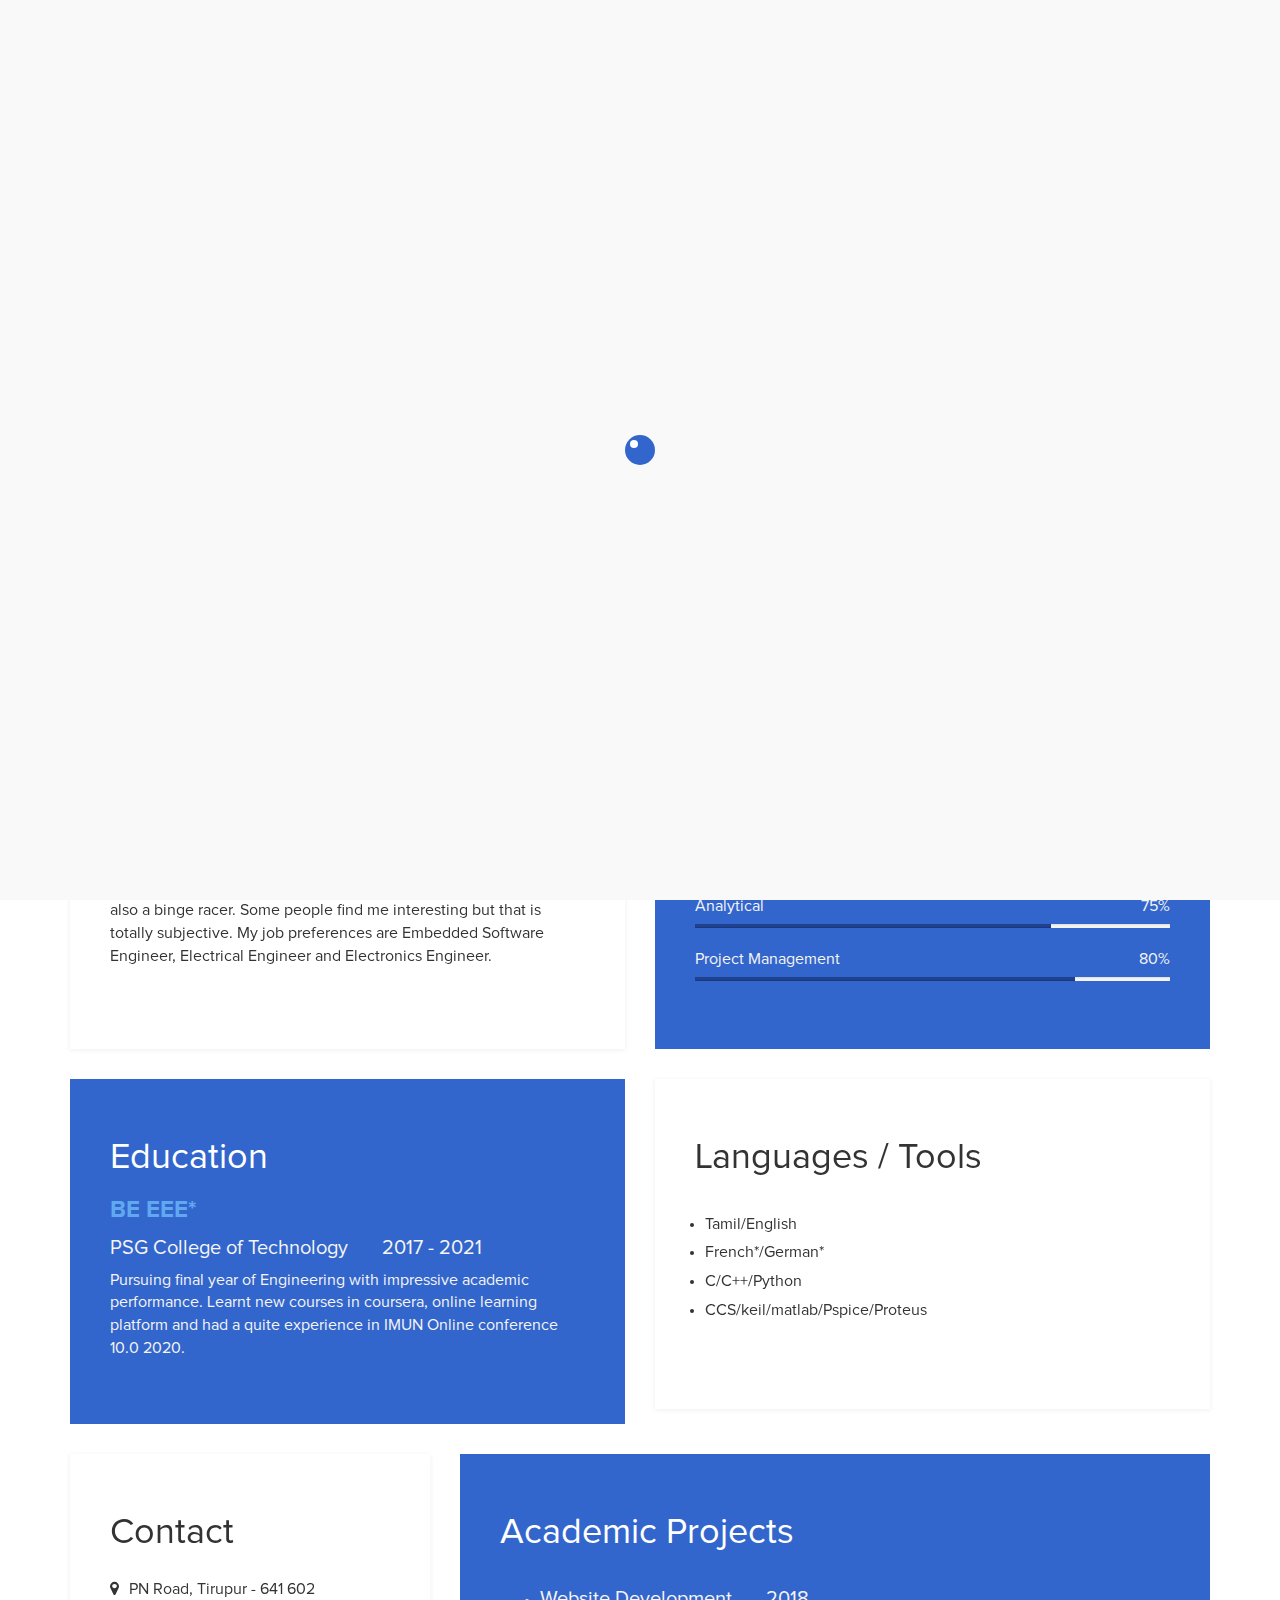
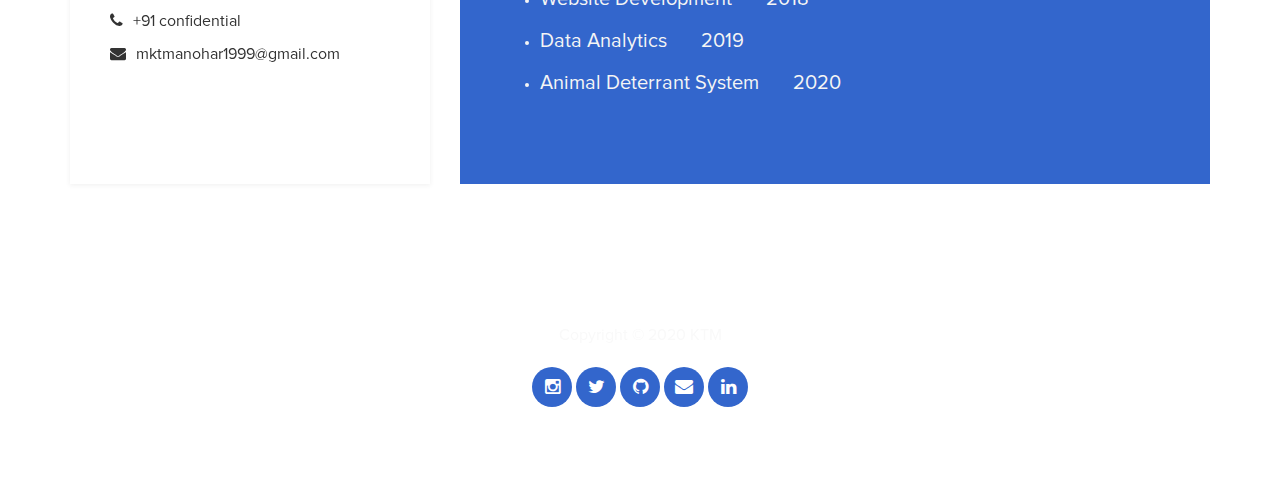
<file: index.html>
<!DOCTYPE html>
<html lang="en">
<head>
	<meta charset="utf-8">
	<title>KIRUBA THOMAS' PORTAL</title>
	<meta http-equiv="X-UA-Compatible" content="IE=Edge">
	<meta name="viewport" content="width=device-width, initial-scale=1">
	<meta name="keywords" content="">
	<meta name="description" content="">
<!-- 
Easy Profile Template
http://www.templatemo.com/tm-467-easy-profile
-->
	<!-- stylesheet css -->
	  <link rel="FaviconIcon" href="favicon.ico" type="image/x-icon">
  <link rel="shortcut icon" href="favicon.ico" type="image/x-icon">
	<link rel="stylesheet" href="css/bootstrap.min.css">
	<link rel="stylesheet" href="css/font-awesome.min.css">
	<link rel="stylesheet" href="css/templatemo-blue.css">
</head>
<body data-spy="scroll" data-target=".navbar-collapse">

<!-- preloader section -->
<div class="preloader">
	<div class="sk-spinner sk-spinner-wordpress">
       <span class="sk-inner-circle"></span>
     </div>
</div>

<!-- header section -->
<header>
	<div class="container">
		<div class="row">
			<div class="col-md-12 col-sm-12">
				<img src="images/tm-easy-profile.jpeg" class="img-responsive img-circle tm-border" alt="templatemo easy profile">
				<hr>
				<h1 class="tm-title bold shadow">Hi, I am Kiruba Thomas</h1>
				<h1 class="white bold shadow">Budding Engineer</h1>
			</div>
		</div>
	</div>
</header>

<!-- about and skills section -->
<section class="container">
	<div class="row">
		<div class="col-md-6 col-sm-12">
			<div class="about">
				<h3 class="accent">Profile</h3>
				<h2>About Me</h2>
				<p>I'm more passionate towards learning and exploring new stuffs and also a binge racer. Some people find me interesting but that is totally subjective. My job preferences are Embedded Software Engineer, Electrical Engineer and Electronics Engineer.</p>
			</div>
		</div>
		<div class="col-md-6 col-sm-12">
			<div class="skills">
				<h2 class="white">Skills</h2>
				<strong>Programming</strong>
				<span class="pull-right">70%</span>
					<div class="progress">
						<div class="progress-bar progress-bar-primary" role="progressbar" 
                        aria-valuenow="70" aria-valuemin="0" aria-valuemax="100" style="width: 70%;"></div>
					</div>
				<strong>Analytical</strong>
				<span class="pull-right">75%</span>
					<div class="progress">
						<div class="progress-bar progress-bar-primary" role="progressbar" 
                        aria-valuenow="75" aria-valuemin="0" aria-valuemax="100" style="width: 75%;"></div>
					</div>
				<strong>Project Management</strong>
				<span class="pull-right">80%</span>
					<div class="progress">
						<div class="progress-bar progress-bar-primary" role="progressbar" 
                        aria-valuenow="80" aria-valuemin="0" aria-valuemax="100" style="width: 80%;"></div>
					</div>
			</div>
		</div>
	</div>
</section>

<!-- education and languages -->
<section class="container">
	<div class="row">
		<div class="col-md-6 col-sm-1">
			<div class="education">
				<h2 class="white">Education</h2>
					<div class="education-content">
						<h4 class="education-title accent">BE EEE*</h4>
							<div class="education-school">
								<h5>PSG College of Technology</h5><span></span>
								<h5>2017 - 2021</h5>
							</div>
						<p class="education-description">Pursuing final year of Engineering with impressive academic performance. Learnt new courses in coursera, online learning platform and had a quite experience in IMUN Online conference 10.0 2020.</p>
					</div>
			</div>
		</div>
		<div class="col-md-6 col-sm-12">
			<div class="languages">
				<h2>Languages / Tools</h2>
					<ul>
						<li>Tamil/English</li>
						<li>French*/German*</li>
						<li>C/C++/Python</li>
						<li>CCS/keil/matlab/Pspice/Proteus</li>	
					</ul>
			</div>
		</div>
	</div>
</section>

<!-- contact and experience -->
<section class="container">
	<div class="row">
		<div class="col-md-4 col-sm-12">
			<div class="contact">
				<h2>Contact</h2>
					<p><i class="fa fa-map-marker"></i> PN Road, Tirupur - 641 602</p>
					<p><i class="fa fa-phone"></i> +91 confidential</p>
					<p><i class="fa fa-envelope"></i> mktmanohar1999@gmail.com</p>
			</div>
		</div>
		<div class="col-md-8 col-sm-12">
			<div class="experience">
				<h2 class="white">Academic Projects</h2>
					<div class="experience-content">
						<ul>
						<li><h5>Website Development</h5><span></span>
						<h5>2018</h5></li>
						<li><h5>Data Analytics</h5><span></span>
						<h5>2019</h5></li>
						<li><h5>Animal Deterrant System</h5><span></span>
						<h5>2020</h5></li>
						</ul>
					</div>
			</div>
		</div>
	</div>
</section>

<!-- footer section -->
<footer>
	<div class="container">
		<div class="row">
			<div class="col-md-12 col-sm-12">
				<p>Copyright &copy; 2020 KTM</p>
				<ul class="social-icons">
					<li><a href="https://www.instagram.com/_iamtomx_/" class="fa fa-instagram"></a></li>
					<li><a href="https://twitter.com/KirubaThomas?s=09" class="fa fa-twitter"></a></li>
					<li><a href="https://github.com/KirubaThomasM" class="fa fa-github"></a></li>
					<li><a href="mailto:mktmanohar1999@gmail.com" class="fa fa-envelope"></a></li>
					<li><a href="https://www.linkedin.com/in/kiruba-thomas-manohar-178a841b1" class="fa fa-linkedin"></a></li>
				</ul>
			</div>
		</div>
	</div>
</footer>

<!-- javascript js -->	
<script src="js/jquery.js"></script>
<script src="js/bootstrap.min.js"></script>	
<script src="js/jquery.backstretch.min.js"></script>
<script src="js/custom.js"></script>

</body>
</html>
</file>
<file: css/templatemo-blue.css>
/*

Easy Profile Template
http://www.templatemo.com/tm-467-easy-profile

*/

html, body {
  margin:0;border:0;padding:0;
  font-size:16px;
  font-family:'Proxima';
  overflow-x:hidden;
  position: relative;
  vertical-align: baseline;
}

html {
    -webkit-font-smoothing: antialiased;
}

h1 {font-size:40px;}
h2 {font-size:36px;}
h3 {font-size:30px;}
h4 {font-size:24px;}
h5 {font-size:20px;}
h6 {font-size:18px;}

h2 {
  padding-bottom: 14px;
}

.accent {
  font-family: 'Proxima Bold';
  line-height: 14px;
  color: #60A9F0;
}

.bold {
	font-weight: bold;
}

.tm-border {
	border: 5px solid #fff;
	box-shadow: 2px 2px #000;
}

.shadow {
	text-shadow: 1px 1px #000;
}

.tm-title {
	color: #66CCFF;
}

.white {
  color: #fff;
}

.about,.skills,
.education,.languages,
.contact, .experience {
  padding: 40px;
  min-height: 330px;
}

.education, .languages,
.contact, .experience {
  margin-top: 30px;
}

@font-face {
    font-family: 'Proxima';
    src: url(../fonts/ProximaNova-Regular.otf);
}

@font-face {
    font-family: 'Proxima Bold';
    src: url(../fonts/ProximaNova-Bold.otf);
}

/* preloader section */
.preloader {
  position: fixed;
  top: 0;
  left: 0;
   width: 100%;
  height: 100%;
   z-index: 99999;
   display: -webkit-flex;
    display: -ms-flexbox;
   display: flex;
   -webkit-flex-flow: row nowrap;
   -ms-flex-flow: row nowrap;
    flex-flow: row nowrap;
     -webkit-justify-content: center;
    -ms-flex-pack: center;
    justify-content: center;
    -webkit-align-items: center;
     -ms-flex-align: center;
     align-items: center;
    background: none repeat scroll 0 0 #fff;
  background: none repeat scroll 0 0 #f9f9f9;
}
.sk-spinner-wordpress.sk-spinner {
  background-color: #3366CC;
  width: 30px;
  height: 30px;
  border-radius: 30px;
  position: relative;
  -webkit-animation: sk-innerCircle 1s linear infinite;
          animation: sk-innerCircle 1s linear infinite; }
.sk-spinner-wordpress .sk-inner-circle {
  display: block;
  background-color: #fff;
  width: 8px;
  height: 8px;
  position: absolute;
  border-radius: 8px;
  top: 5px;
  left: 5px; }

@-webkit-keyframes sk-innerCircle {
  0% {
    -webkit-transform: rotate(0);
            transform: rotate(0); }

  100% {
    -webkit-transform: rotate(360deg);
            transform: rotate(360deg); } }

@keyframes sk-innerCircle {
  0% {
    -webkit-transform: rotate(0);
            transform: rotate(0); }

  100% {
    -webkit-transform: rotate(360deg);
            transform: rotate(360deg); } }

/* header section */
header {
  text-align: center;
  min-height: 400px;
  overflow: hidden;
  position: relative;
  padding-top: 160px;
  padding-bottom: 140px;
}
header img {
  display: inline-block !important;
}
header h2 {
  padding-top: 40px;
}
header hr {
  border-color: #3366CC;
  width: 100px;
}

/* about section */
.about {
  background: #fff;
  box-shadow: 0px 1px 5px rgba(50,50,50,0.08);
}

/* skills section */
.skills {
  background: #3366CC;
  color: #f5f5f5;
}
.skills .progress {
  border-radius: 0px;
  height: 4px;
}
.skills .progress .progress-bar-primary {
  background: #204090;
}
.skills strong {
  display: inline-block;
  font-weight: normal;
  padding-bottom: 6px;
}

/* education section */
.education {
  background: #3366CC;
  color: #f5f5f5;
}
.education .education-content {
  padding-bottom: 14px;
}
.education h5 {
  display: inline-block;
}
.education span {
  padding-right: 10px;
  padding-left: 20px;
}

/* languages section */
.languages {
  background: #fff;
 box-shadow: 0px 1px 5px rgba(50,50,50,0.08);
}
.languages ul {
  padding: 10px;
}
.languages ul li {
  padding-bottom: 6px;
}

/* contact section */
.contact {
  background: #fff;
 box-shadow: 0px 1px 5px rgba(50,50,50,0.08);
}
.contact .fa {
  padding-right: 6px;
}

/* experience section */
.experience {
  background: #3366CC;
  color: #f5f5f5;
}
.experience .experience-content {
  padding-bottom: 14px;
}
.experience h5 {
  display: inline-block;
}
.experience span {
  padding-right: 10px;
  padding-left: 20px;
}

/* footer section */
footer {
  color: #f9f9f9;
  text-align: center;
  padding-top: 140px;
  padding-bottom: 100px;
}

/* social icon section */
.social-icons {
  padding: 0;
  margin: 0;
}
.social-icons li {
  display: inline-block;
  list-style: none;
}
.social-icons li a {
  background: #3366CC;
  border-radius: 50%;
  color: #fff;
  text-decoration: none;
  font-size: 18px;
  width: 40px;
  height: 40px;
  line-height: 40px;
  text-align: center;
  transition: all 0.4s ease-in;
  position: relative;
  bottom: 10px;
  top: 10px;
}
.social-icons li a:hover {
  background: #202020;
  color: #fff;
}

@media ( max-width: 980px ) {
  .skills {
    margin-top: 30px;
  }
}

@media ( max-width: 360px ) {
  header h1 {
    font-size: 30px;
  }
  .about h2 {
    font-size: 24px;
  }
  .education h4,
  .experience h4 {
    font-size: 20px;
  }
}
</file>
